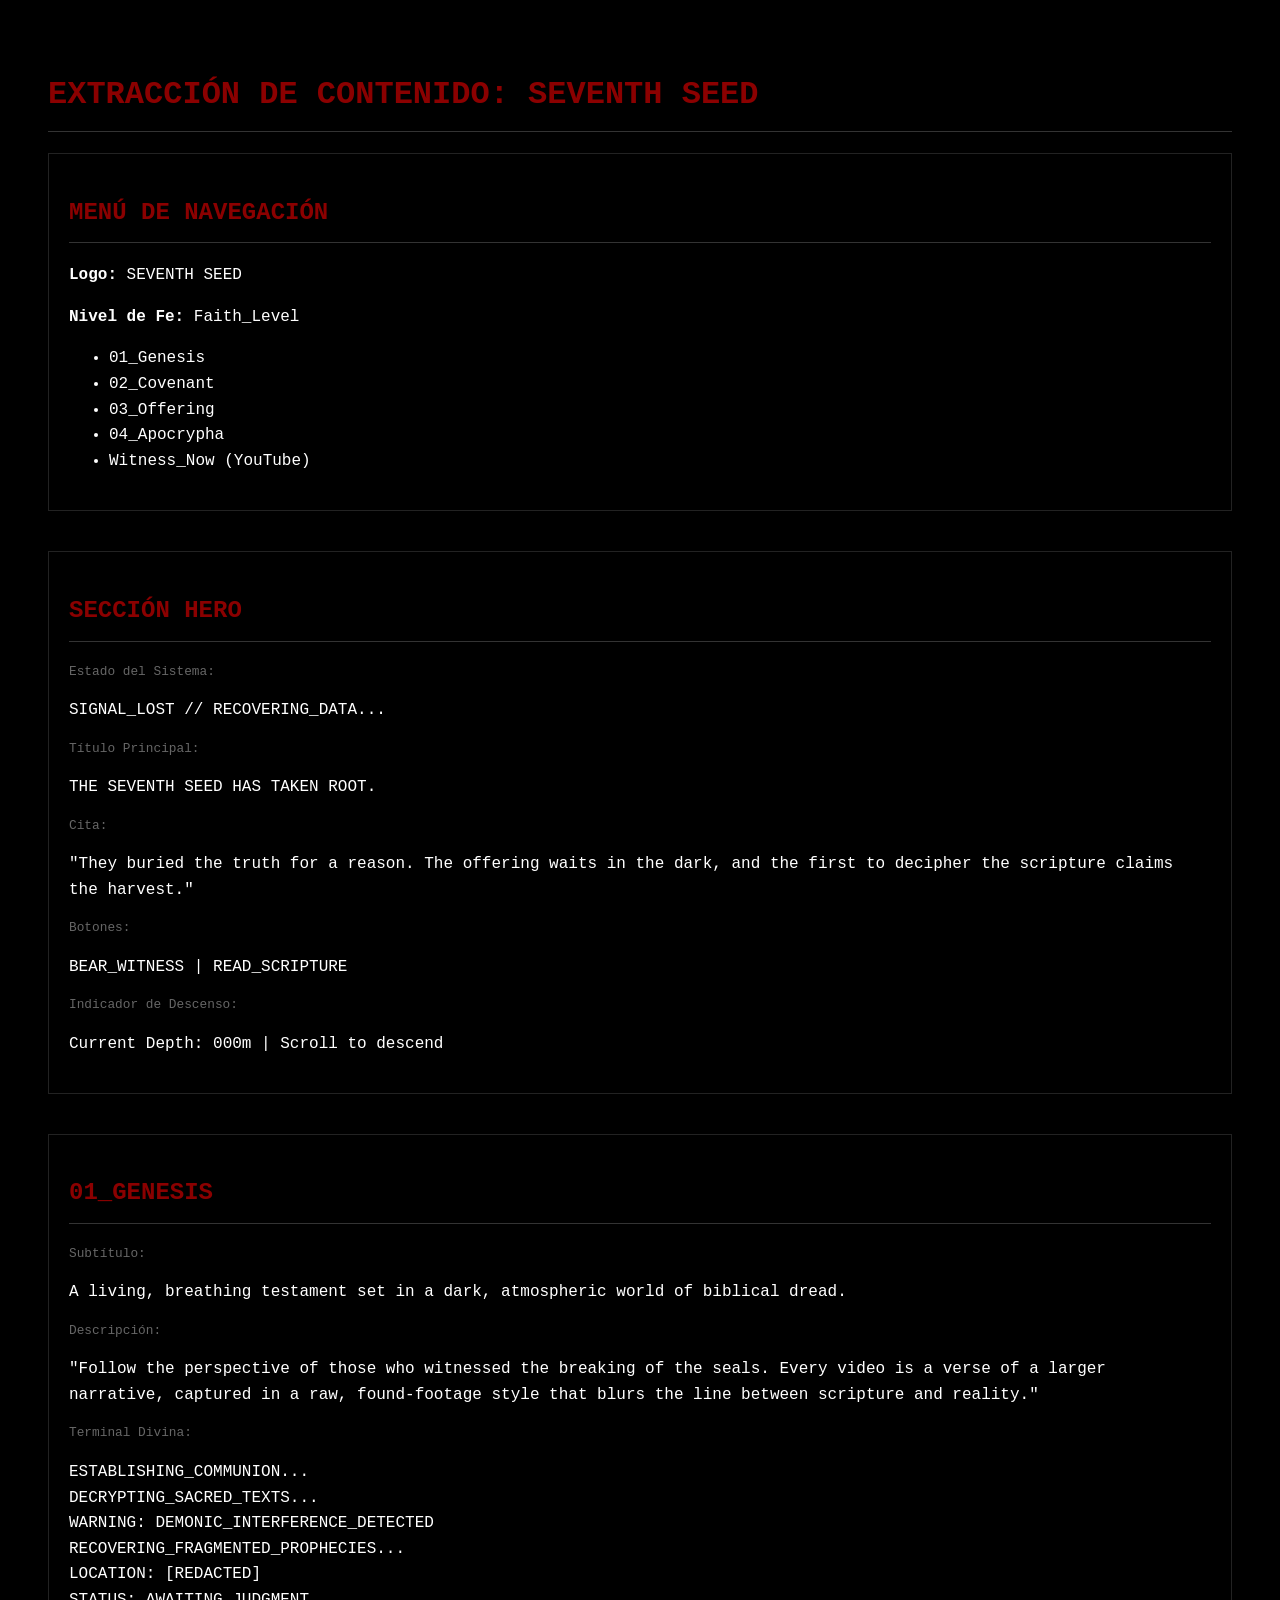
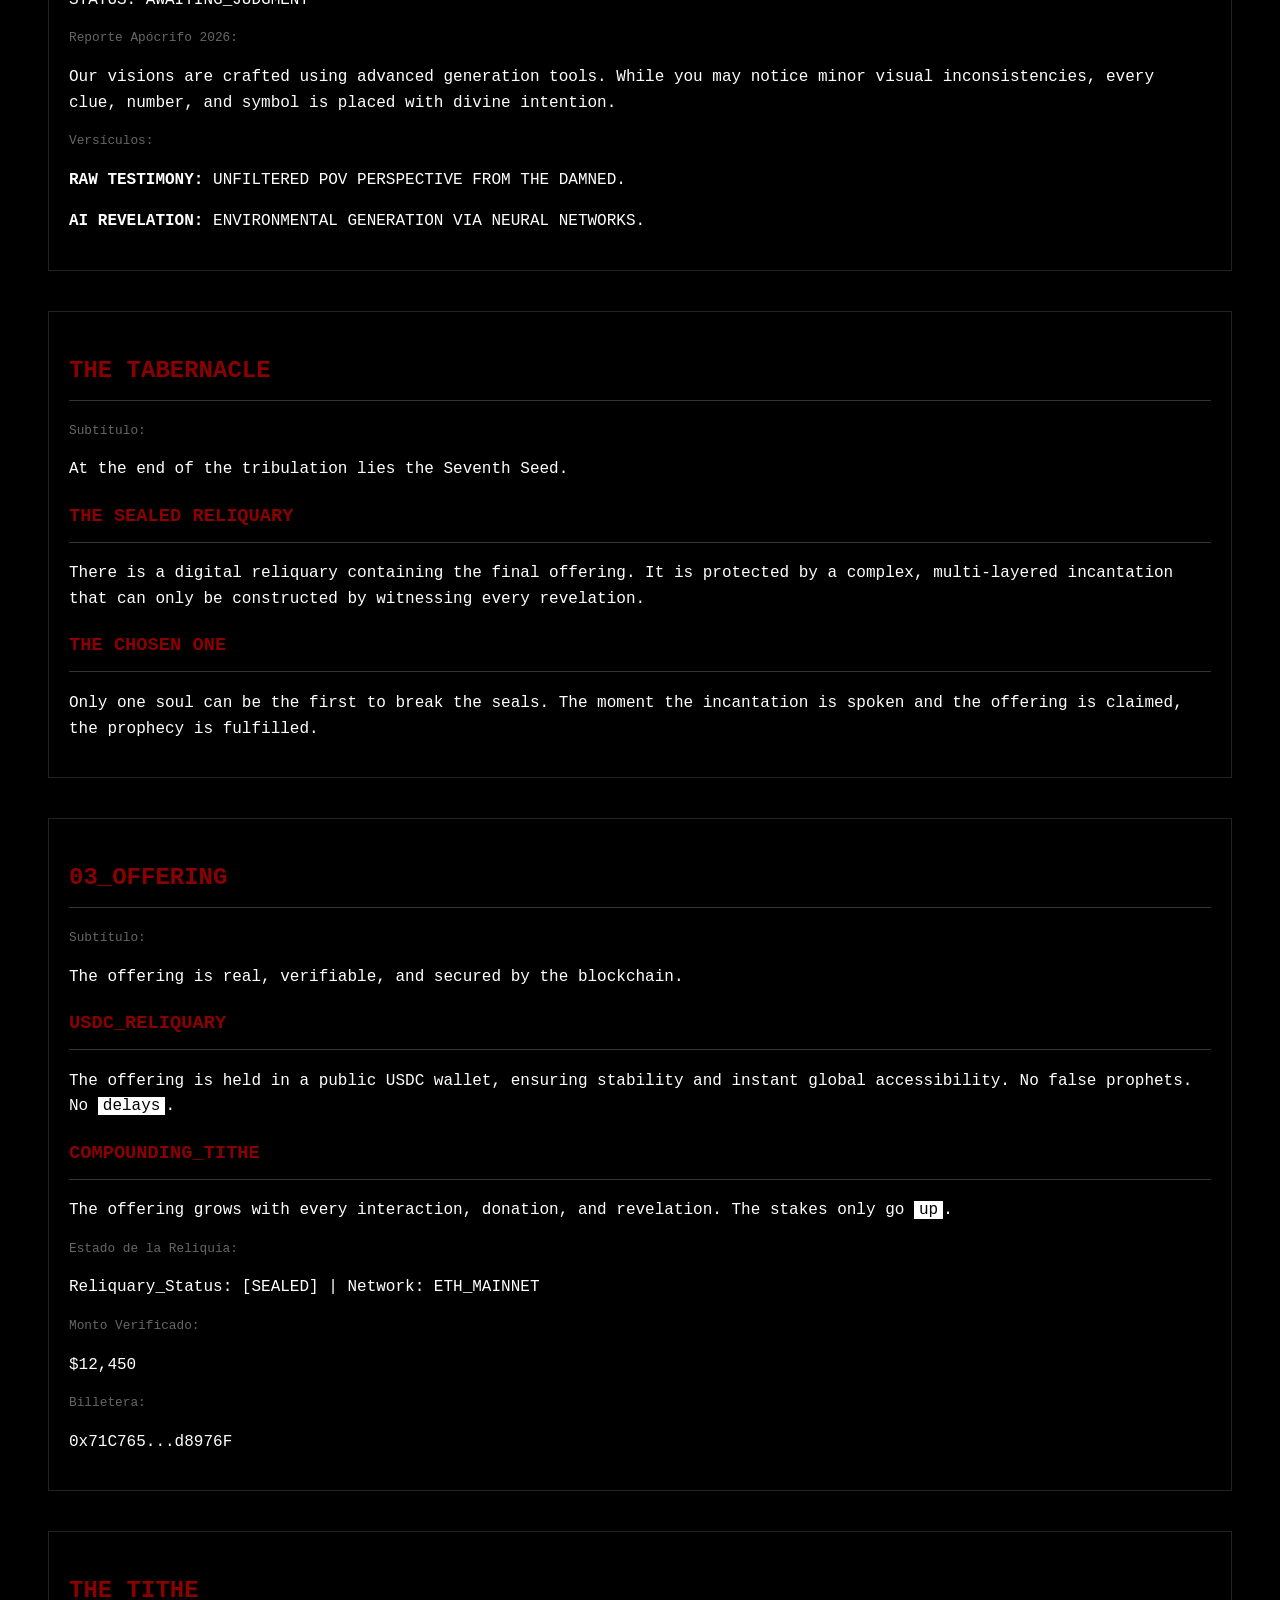
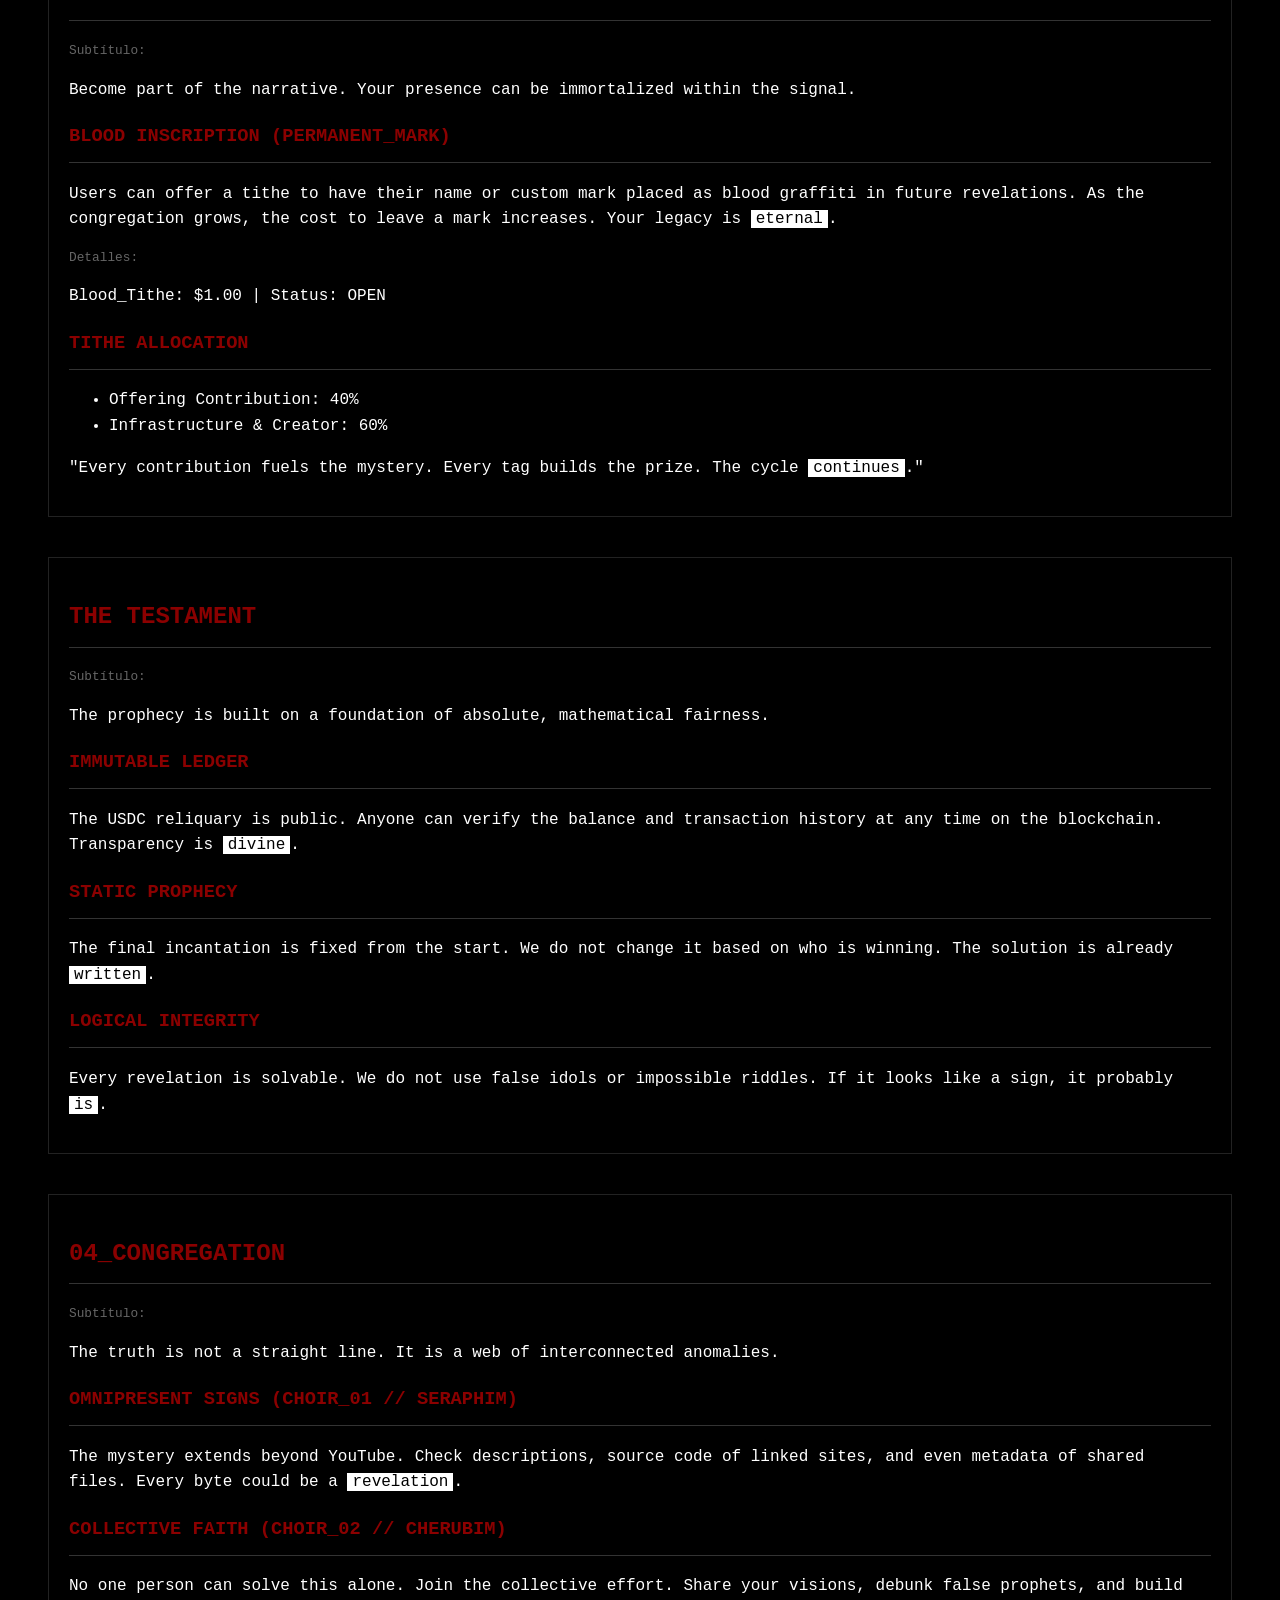
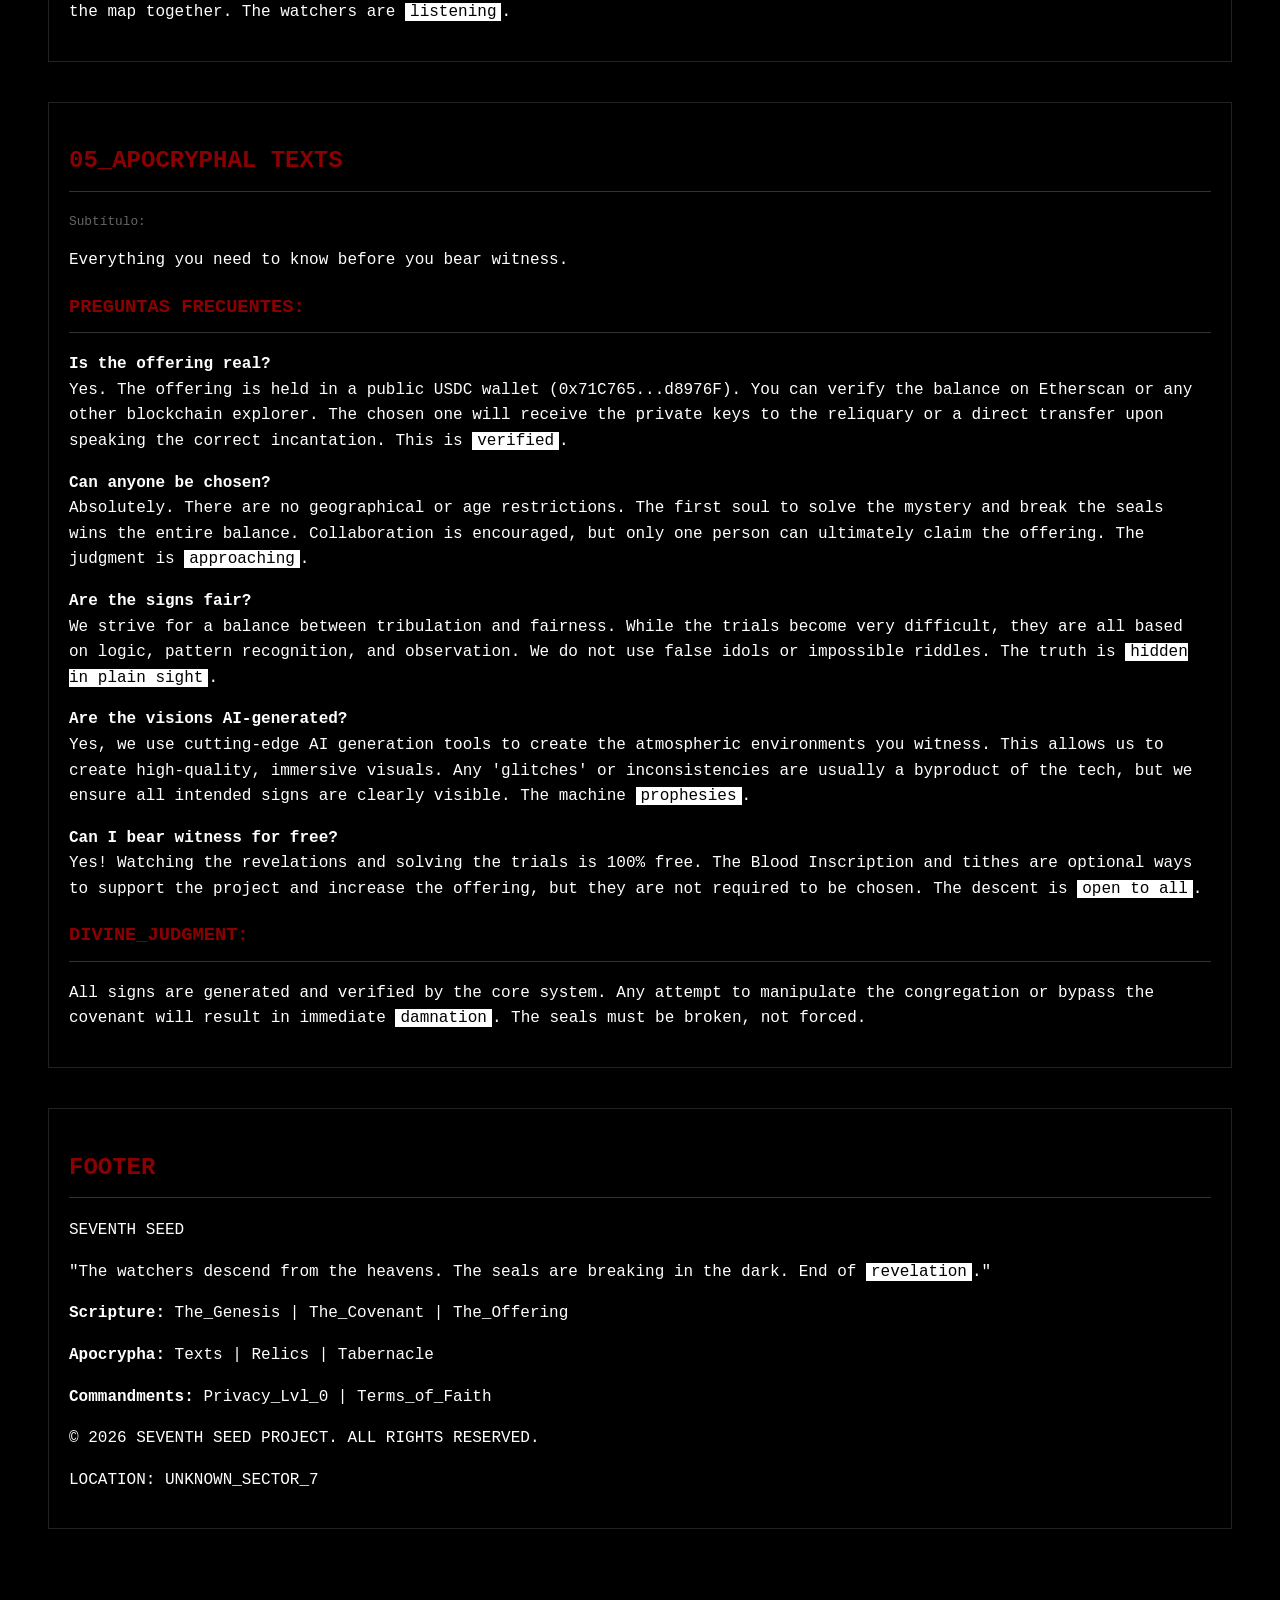
<file: extracted_content.html>
<!DOCTYPE html>
<html lang="es">
<head>
    <meta charset="UTF-8">
    <meta name="viewport" content="width=device-width, initial-scale=1.0">
    <title>Extracción de Contenido - SEVENTH SEED</title>
    <style>
        body {
            font-family: 'Courier New', Courier, monospace;
            background-color: #000;
            color: #fff;
            padding: 40px;
            line-height: 1.6;
        }
        h1, h2, h3 {
            color: #8b0000;
            text-transform: uppercase;
            border-bottom: 1px solid #333;
            padding-bottom: 10px;
        }
        section {
            margin-bottom: 40px;
            border: 1px solid #222;
            padding: 20px;
        }
        .label {
            color: #666;
            font-size: 0.8em;
            margin-bottom: 5px;
            display: block;
        }
        .content {
            margin-bottom: 15px;
        }
        .redacted {
            background-color: #fff;
            color: #000;
            padding: 0 5px;
        }
    </style>
</head>
<body>
    <h1>Extracción de Contenido: SEVENTH SEED</h1>

    <section id="menu">
        <h2>Menú de Navegación</h2>
        <p><strong>Logo:</strong> SEVENTH SEED</p>
        <p><strong>Nivel de Fe:</strong> Faith_Level</p>
        <ul>
            <li>01_Genesis</li>
            <li>02_Covenant</li>
            <li>03_Offering</li>
            <li>04_Apocrypha</li>
            <li>Witness_Now (YouTube)</li>
        </ul>
    </section>

    <section id="hero">
        <h2>Sección Hero</h2>
        <p class="label">Estado del Sistema:</p>
        <p class="content">SIGNAL_LOST // RECOVERING_DATA...</p>
        
        <p class="label">Título Principal:</p>
        <p class="content">THE SEVENTH SEED HAS TAKEN ROOT.</p>
        
        <p class="label">Cita:</p>
        <p class="content">"They buried the truth for a reason. The offering waits in the dark, and the first to decipher the scripture claims the harvest."</p>
        
        <p class="label">Botones:</p>
        <p class="content">BEAR_WITNESS | READ_SCRIPTURE</p>
        
        <p class="label">Indicador de Descenso:</p>
        <p class="content">Current Depth: 000m | Scroll to descend</p>
    </section>

    <section id="genesis">
        <h2>01_GENESIS</h2>
        <p class="label">Subtítulo:</p>
        <p class="content">A living, breathing testament set in a dark, atmospheric world of biblical dread.</p>
        
        <p class="label">Descripción:</p>
        <p class="content">"Follow the perspective of those who witnessed the breaking of the seals. Every video is a verse of a larger narrative, captured in a raw, found-footage style that blurs the line between scripture and reality."</p>
        
        <p class="label">Terminal Divina:</p>
        <p class="content">
            ESTABLISHING_COMMUNION...<br>
            DECRYPTING_SACRED_TEXTS...<br>
            WARNING: DEMONIC_INTERFERENCE_DETECTED<br>
            RECOVERING_FRAGMENTED_PROPHECIES...<br>
            LOCATION: [REDACTED]<br>
            STATUS: AWAITING_JUDGMENT
        </p>
        
        <p class="label">Reporte Apócrifo 2026:</p>
        <p class="content">Our visions are crafted using advanced generation tools. While you may notice minor visual inconsistencies, every clue, number, and symbol is placed with divine intention.</p>
        
        <p class="label">Versículos:</p>
        <p class="content"><strong>RAW TESTIMONY:</strong> UNFILTERED POV PERSPECTIVE FROM THE DAMNED.</p>
        <p class="content"><strong>AI REVELATION:</strong> ENVIRONMENTAL GENERATION VIA NEURAL NETWORKS.</p>
    </section>

    <section id="tabernacle">
        <h2>THE TABERNACLE</h2>
        <p class="label">Subtítulo:</p>
        <p class="content">At the end of the tribulation lies the Seventh Seed.</p>
        
        <h3>The Sealed Reliquary</h3>
        <p class="content">There is a digital reliquary containing the final offering. It is protected by a complex, multi-layered incantation that can only be constructed by witnessing every revelation.</p>
        
        <h3>The Chosen One</h3>
        <p class="content">Only one soul can be the first to break the seals. The moment the incantation is spoken and the offering is claimed, the prophecy is fulfilled.</p>
    </section>

    <section id="offering">
        <h2>03_OFFERING</h2>
        <p class="label">Subtítulo:</p>
        <p class="content">The offering is real, verifiable, and secured by the blockchain.</p>
        
        <h3>USDC_RELIQUARY</h3>
        <p class="content">The offering is held in a public USDC wallet, ensuring stability and instant global accessibility. No false prophets. No <span class="redacted">delays</span>.</p>
        
        <h3>COMPOUNDING_TITHE</h3>
        <p class="content">The offering grows with every interaction, donation, and revelation. The stakes only go <span class="redacted">up</span>.</p>
        
        <p class="label">Estado de la Reliquia:</p>
        <p class="content">Reliquary_Status: [SEALED] | Network: ETH_MAINNET</p>
        
        <p class="label">Monto Verificado:</p>
        <p class="content">$12,450</p>
        
        <p class="label">Billetera:</p>
        <p class="content">0x71C765...d8976F</p>
    </section>

    <section id="tithe">
        <h2>THE TITHE</h2>
        <p class="label">Subtítulo:</p>
        <p class="content">Become part of the narrative. Your presence can be immortalized within the signal.</p>
        
        <h3>Blood Inscription (Permanent_Mark)</h3>
        <p class="content">Users can offer a tithe to have their name or custom mark placed as blood graffiti in future revelations. As the congregation grows, the cost to leave a mark increases. Your legacy is <span class="redacted">eternal</span>.</p>
        
        <p class="label">Detalles:</p>
        <p class="content">Blood_Tithe: $1.00 | Status: OPEN</p>
        
        <h3>Tithe Allocation</h3>
        <ul>
            <li>Offering Contribution: 40%</li>
            <li>Infrastructure & Creator: 60%</li>
        </ul>
        <p class="content">"Every contribution fuels the mystery. Every tag builds the prize. The cycle <span class="redacted">continues</span>."</p>
    </section>

    <section id="testament">
        <h2>THE TESTAMENT</h2>
        <p class="label">Subtítulo:</p>
        <p class="content">The prophecy is built on a foundation of absolute, mathematical fairness.</p>
        
        <h3>Immutable Ledger</h3>
        <p class="content">The USDC reliquary is public. Anyone can verify the balance and transaction history at any time on the blockchain. Transparency is <span class="redacted">divine</span>.</p>
        
        <h3>Static Prophecy</h3>
        <p class="content">The final incantation is fixed from the start. We do not change it based on who is winning. The solution is already <span class="redacted">written</span>.</p>
        
        <h3>Logical Integrity</h3>
        <p class="content">Every revelation is solvable. We do not use false idols or impossible riddles. If it looks like a sign, it probably <span class="redacted">is</span>.</p>
    </section>

    <section id="congregation">
        <h2>04_CONGREGATION</h2>
        <p class="label">Subtítulo:</p>
        <p class="content">The truth is not a straight line. It is a web of interconnected anomalies.</p>
        
        <h3>Omnipresent Signs (CHOIR_01 // SERAPHIM)</h3>
        <p class="content">The mystery extends beyond YouTube. Check descriptions, source code of linked sites, and even metadata of shared files. Every byte could be a <span class="redacted">revelation</span>.</p>
        
        <h3>Collective Faith (CHOIR_02 // CHERUBIM)</h3>
        <p class="content">No one person can solve this alone. Join the collective effort. Share your visions, debunk false prophets, and build the map together. The watchers are <span class="redacted">listening</span>.</p>
    </section>

    <section id="faq">
        <h2>05_APOCRYPHAL TEXTS</h2>
        <p class="label">Subtítulo:</p>
        <p class="content">Everything you need to know before you bear witness.</p>
        
        <h3>Preguntas Frecuentes:</h3>
        <p><strong>Is the offering real?</strong><br>Yes. The offering is held in a public USDC wallet (0x71C765...d8976F). You can verify the balance on Etherscan or any other blockchain explorer. The chosen one will receive the private keys to the reliquary or a direct transfer upon speaking the correct incantation. This is <span class="redacted">verified</span>.</p>
        
        <p><strong>Can anyone be chosen?</strong><br>Absolutely. There are no geographical or age restrictions. The first soul to solve the mystery and break the seals wins the entire balance. Collaboration is encouraged, but only one person can ultimately claim the offering. The judgment is <span class="redacted">approaching</span>.</p>
        
        <p><strong>Are the signs fair?</strong><br>We strive for a balance between tribulation and fairness. While the trials become very difficult, they are all based on logic, pattern recognition, and observation. We do not use false idols or impossible riddles. The truth is <span class="redacted">hidden in plain sight</span>.</p>
        
        <p><strong>Are the visions AI-generated?</strong><br>Yes, we use cutting-edge AI generation tools to create the atmospheric environments you witness. This allows us to create high-quality, immersive visuals. Any 'glitches' or inconsistencies are usually a byproduct of the tech, but we ensure all intended signs are clearly visible. The machine <span class="redacted">prophesies</span>.</p>
        
        <p><strong>Can I bear witness for free?</strong><br>Yes! Watching the revelations and solving the trials is 100% free. The Blood Inscription and tithes are optional ways to support the project and increase the offering, but they are not required to be chosen. The descent is <span class="redacted">open to all</span>.</p>
        
        <h3>Divine_Judgment:</h3>
        <p class="content">All signs are generated and verified by the core system. Any attempt to manipulate the congregation or bypass the covenant will result in immediate <span class="redacted">damnation</span>. The seals must be broken, not forced.</p>
    </section>

    <section id="footer">
        <h2>Footer</h2>
        <p class="content">SEVENTH SEED</p>
        <p class="content">"The watchers descend from the heavens. The seals are breaking in the dark. End of <span class="redacted">revelation</span>."</p>
        
        <p><strong>Scripture:</strong> The_Genesis | The_Covenant | The_Offering</p>
        <p><strong>Apocrypha:</strong> Texts | Relics | Tabernacle</p>
        <p><strong>Commandments:</strong> Privacy_Lvl_0 | Terms_of_Faith</p>
        
        <p class="content">© 2026 SEVENTH SEED PROJECT. ALL RIGHTS RESERVED.</p>
        <p class="content">LOCATION: UNKNOWN_SECTOR_7</p>
    </section>
</body>
</html>
</file>
